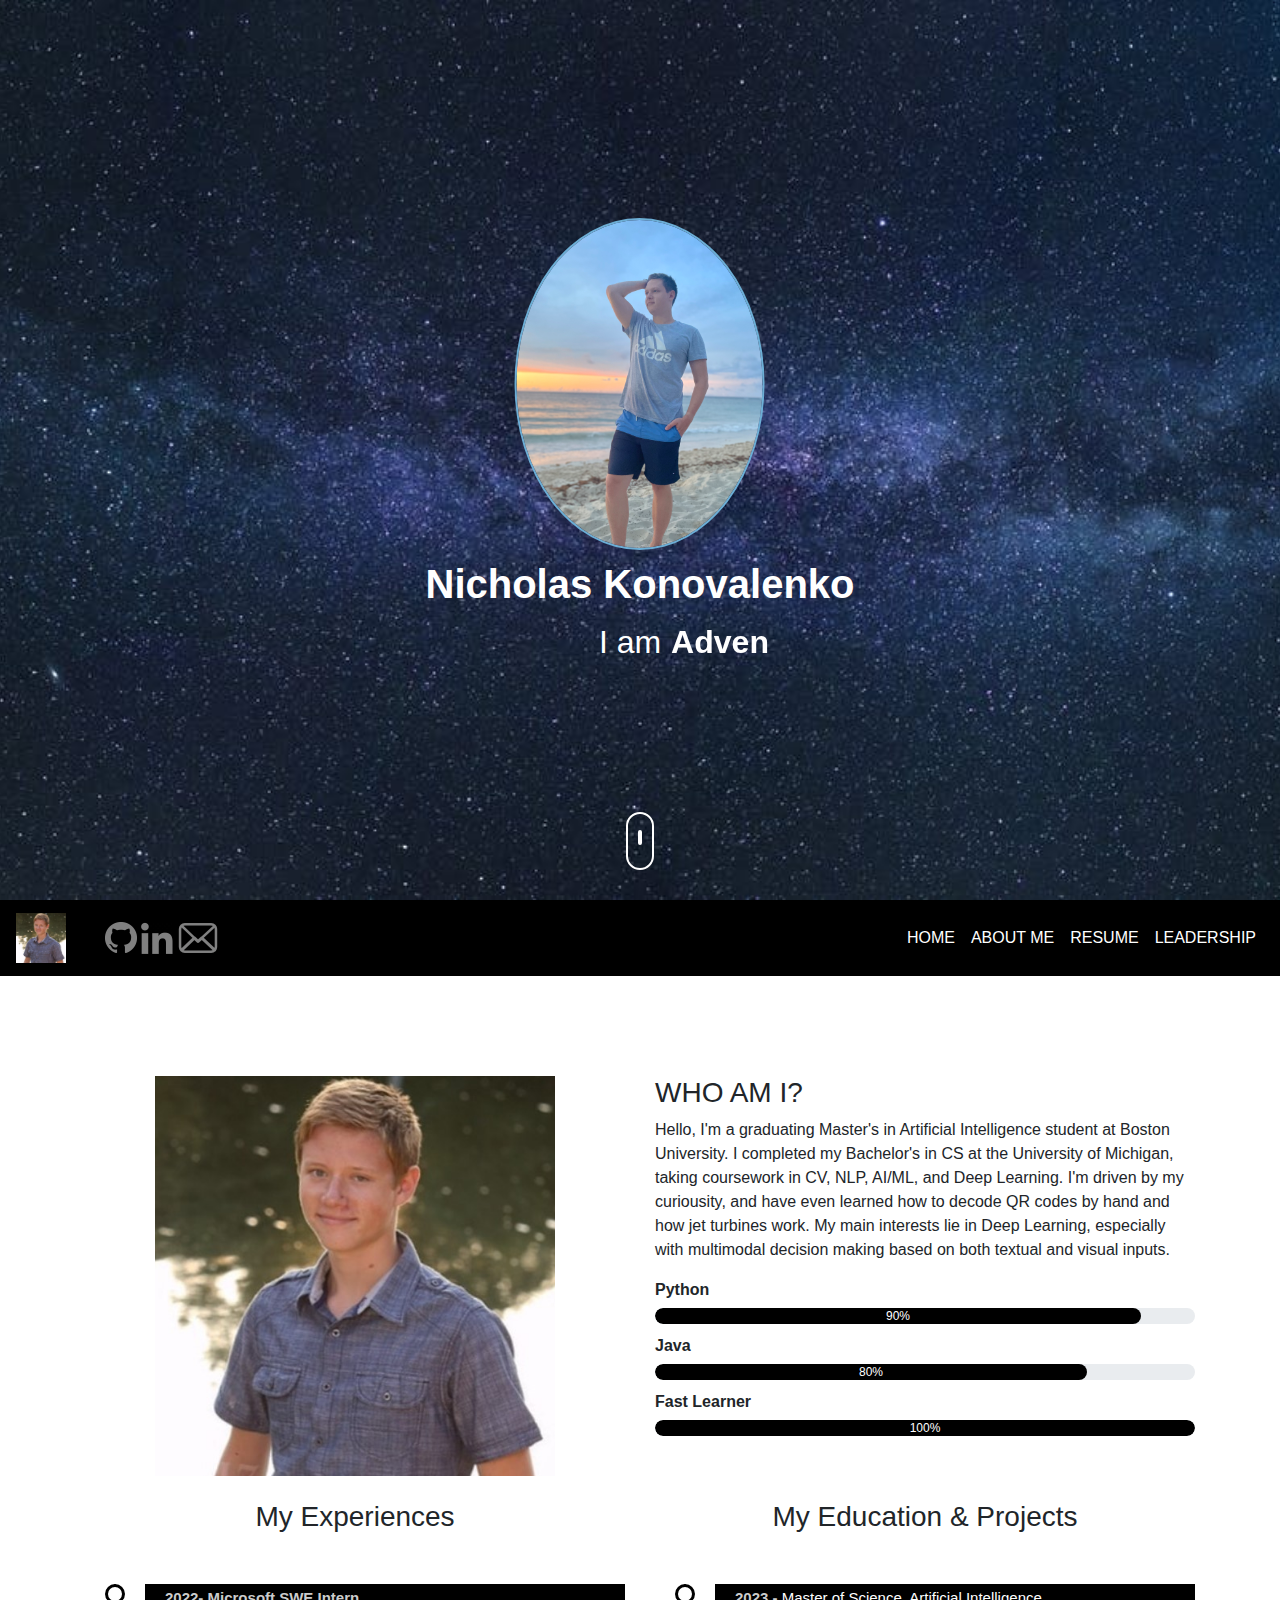
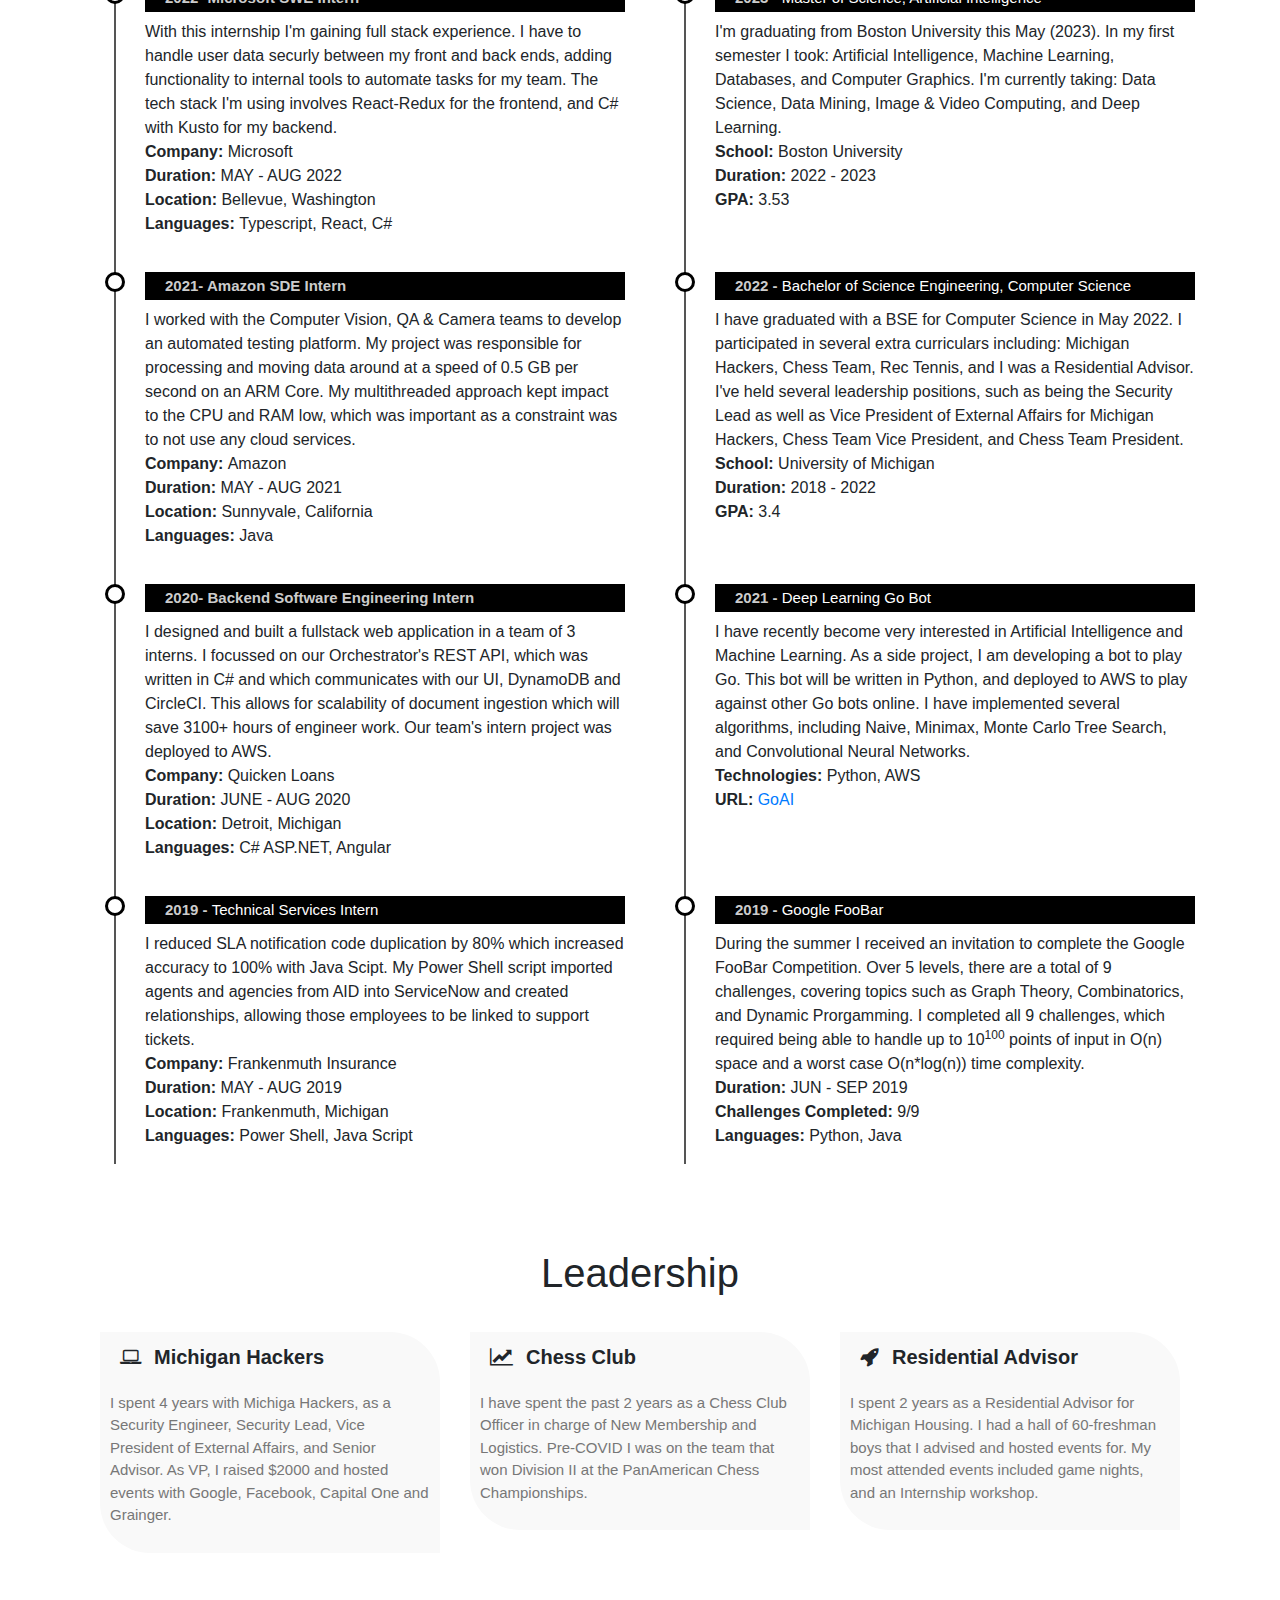
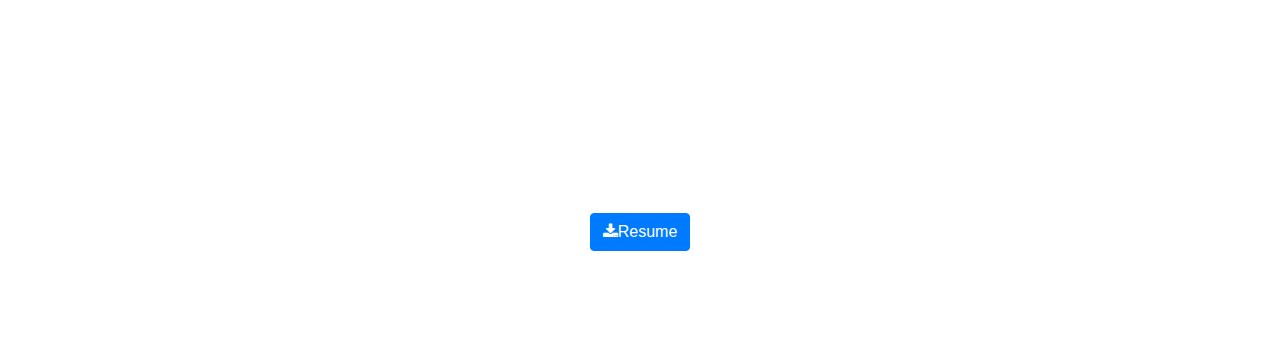
<file: index.html>
<!DOCTYPE html>
<html>
<head>
	<title>Nicholas Konovalenko</title>
	<!-- Link CSS Stylsheet -->
	<link rel="stylesheet" href="style.css">

	<!-- Link Bootstrap CSS -->
	<link rel="stylesheet" href="https://stackpath.bootstrapcdn.com/bootstrap/4.3.1/css/bootstrap.min.css" crossorigin="anonymous">

	<!-- Link JS, Popper.js, and jQuery -->
	<script src="https://code.jquery.com/jquery-3.3.1.slim.min.js"  crossorigin="anonymous"></script>

	<script src="https://cdnjs.cloudflare.com/ajax/libs/popper.js/1.14.7/umd/popper.min.js" crossorigin="anonymous"></script>

	<script src="https://stackpath.bootstrapcdn.com/bootstrap/4.3.1/js/bootstrap.min.js" crossorigin="anonymous"></script>

	<!-- Link Font Awesome stylesheet CDN -->
	<link rel="stylesheet" href="https://stackpath.bootstrapcdn.com/font-awesome/4.7.0/css/font-awesome.min.css">

	<!-- Meta-->
	<meta charset="UTF-8">
	<meta name="description" content="The portfolio site for Nicholas Konovalenko.">
	<meta name="keywords" content="Nicholas Konovalenko, Nicholas, Konovalenko, Nick, Kono, Nickono, NickKono, NKonovalenko">
	<meta name="author" content="Nicholas Konovalenko">
	<meta name="viewport" content="width=device-width, initial-scale=1.0">
</head>
<body>

<!-------------------- HEADER SECTION -------------------->
	<section id="header">
		<div class="container text-center">
			<div class="user-box">

				<!-------- EDIT THE LINK TO USER IMAGE HERE ----->
				<img src="img/header.JPEG">
				<h1>Nicholas Konovalenko</h1>
				<!--<p>Developer</p>--> <!--- This line will be deleted oncce the flipping text works --->
				<!--- 												This is a change that will add in flipping text descriptions-->
				<div class="text">
					<p>I am <p>
					<span class="word white"> Nerdy </span>
					<span class="word white"> Adventurous </span>
					<span class="word white"> Friendly </span>
					<span class="word white"> Innovative </span>	
					<span class="word white"> Curious </span>

					<script>
						var words = document.getElementsByClassName('word');
						var wordArray = [];
						var currentWord = 0;

						words[currentWord].style.opacity = 1;
						for (var i = 0; i < words.length; i++) {
						  splitLetters(words[i]);
						}

						function changeWord() {
						  var cw = wordArray[currentWord];
						  var nw = currentWord == words.length-1 ? wordArray[0] : wordArray[currentWord+1];
						  for (var i = 0; i < cw.length; i++) {
						    animateLetterOut(cw, i);
						  }
						  
						  for (var i = 0; i < nw.length; i++) {
						    nw[i].className = 'letter behind';
						    nw[0].parentElement.style.opacity = 1;
						    animateLetterIn(nw, i);
						  }
						  
						  currentWord = (currentWord == wordArray.length-1) ? 0 : currentWord+1;
						}

						function animateLetterOut(cw, i) {
						  setTimeout(function() {
								cw[i].className = 'letter out';
						  }, i*80);
						}

						function animateLetterIn(nw, i) {
						  setTimeout(function() {
								nw[i].className = 'letter in';
						  }, 340+(i*80));
						}

						function splitLetters(word) {
						  var content = word.innerHTML;
						  word.innerHTML = '';
						  var letters = [];
						  for (var i = 0; i < content.length; i++) {
						    var letter = document.createElement('span');
						    letter.className = 'letter';
						    letter.innerHTML = content.charAt(i);
						    word.appendChild(letter);
						    letters.push(letter);
						  }
						  
						  wordArray.push(letters);
						}

						changeWord();
						setInterval(changeWord, 4000);
					</script>
					<!----->
				</div>
			</div>
		</div>	

		<div class="scroll-btn">
			<div class="scroll-bar"><a href=""><span></span></a></div>
		</div>
	</section>


<section id="user-info">

<div class="nav-bar">
	<nav class="navbar navbar-expand-lg">
		<!--- Logo --->
	  <a class="navbar-brand" href="#">
	  	<img src="img/user.jpg">
	  </a>
		<!--- Vertical Bar -->
	  <div id="vert-bar"></div>	  

	  <div id="social-media">
		  <!--<a href="https://twitter.com/NKonovalenko">
			  <img class="social" src="img/social/twitter.png">
		  </a>-->
		  
		  <!--<a href="https://instagram.com/konic899">
			  <img class="social" src="img/social/instagram.png">
		  </a>-->
		  <a href="https://github.com/NKonovalenko">
			  <img class="social" src="img/social/github.png">
		  </a>

		  <a href="https://linkedin.com/in/NKonovalenko">
			  <img class="social" src="img/social/l_in.png">
			  <i class="fab fa-linkedin-in"></i>
		  </a>
		  
		  <a href="mailto:nkono@umich.edu">
			<img class="social" src="img/social/mail.png">
		  </a>

		 
	  </div>

	  <div class="collapse navbar-collapse" id="navbarSupportedContent">
	    <ul class="navbar-nav ml-auto">
	      <li class="nav-item">
	        <a class="nav-link" href="#header">HOME</a>
	      </li>
	      <li class="nav-item">
	        <a class="nav-link" href="#about">ABOUT ME</a>
	      </li>
	      <li class="nav-item">
	      	<a class="nav-link" href="#resume">RESUME</a>
	      </li>
	      <li class="nav-item">
	      	<a class="nav-link" href="#services">LEADERSHIP</a>
	      </li>
	    </ul>
	  </div>
	</nav>
</div>
	<!------------- USER INFO SECTION ------------->
	<div class="about container" id="about">
		<div class="row">
			<div class="col-md-6 text center">
				<img src="img/user.jpg" class="profile-img">
			</div>
			<div class="col-md-6">
				<h3>WHO AM I?</h3>
				<p>
					Hello, I'm a graduating Master's in Artificial Intelligence student at Boston University. I completed my Bachelor's in CS at the University of Michigan, taking coursework in CV, NLP, AI/ML, and Deep Learning. I'm driven by my curiousity, and have even learned how to decode QR codes by hand and how jet turbines work. My main interests lie in Deep Learning, especially with multimodal decision making based on both textual and visual inputs.
				</p>	
			<div class="skills-bar">
				<p>Python</p>
				<div class="progress">
					<div class="progress-bar" style="width: 90%">90%</div>
				</div>

				<p>Java</p>
				<div class="progress">
					<div class="progress-bar" style="width: 80%">80%</div>
				</div>

				<p>Fast Learner</p>
				<div class="progress">
					<div class="progress-bar" style="width: 100%">100%</div>
				</div>

			</div>	
		</div>
	</div><br>

	<!------------- RESUME SECTION ------------->
	<div class="resume" id="resume">
		<div class="containter">
			<div class="row">
				<div class="col-md-6">
					<h3 class="text-center">My Experiences</h3>
					<ul class="timeline">

						<li>
							<h4><span>2022- Microsoft SWE Intern</span></h4>
							<p>
								With this internship I'm gaining full stack experience. I have to handle user data securly between my front and back ends, adding functionality to internal tools to automate tasks for my team. The tech stack I'm using involves React-Redux for the frontend, and C# with Kusto for my backend. <br>
								<b>Company: </b> Microsoft<br>
								<b>Duration: </b> MAY - AUG 2022<br>
								<b>Location: </b> Bellevue, Washington<br>
								<b>Languages: </b> Typescript, React, C#<br>  
							</p>
						</li>

						<li>
							<h4><span>2021- Amazon SDE Intern</span></h4>
							<p>
								I worked with the Computer Vision, QA & Camera teams to develop an automated testing platform. My project was responsible for processing and moving data around at a speed of 0.5 GB per second on an ARM Core. My multithreaded approach kept impact to the CPU and RAM low, which was important as a constraint was to not use any cloud services. <br>
								<b>Company: </b> Amazon<br>
								<b>Duration: </b> MAY - AUG 2021<br>
								<b>Location: </b> Sunnyvale, California<br>
								<b>Languages: </b> Java<br>  
							</p>
						</li>

						<li>
						<h4><span>2020- Backend Software Engineering Intern</span></h4>
						<p>
							I designed and built a fullstack web application in a team of 3 interns. I focussed on our Orchestrator's REST API, which was written in C# and which communicates with our UI, DynamoDB and CircleCI. This allows for scalability of document ingestion which will save 3100+ hours of engineer work. Our team's intern project was deployed to AWS.<br>
							<b>Company: </b> Quicken Loans<br>
							<b>Duration: </b> JUNE - AUG 2020<br>
							<b>Location:</b> Detroit, Michigan<br>
							<b>Languages: </b> C# ASP.NET, Angular
						</p>
						</li>

						<li>
						<h4><span>2019 - </span> Technical Services Intern</h4>
						<p>
							I reduced SLA notification code duplication by 80% which increased accuracy to 100% with Java Scipt. My Power Shell script imported agents and agencies from AID into ServiceNow and created relationships, allowing those employees to be linked to support tickets.<br>
							<b>Company: </b>  Frankenmuth Insurance<br>
							<b>Duration: </b>  MAY - AUG 2019<br>
							<b>Location:</b>  Frankenmuth, Michigan<br>
							<b>Languages: </b> Power Shell, Java Script 
						</p>
						</li>

						</li>

					</ul>
				</div>

				<div class="col-md-6">
					<h3 class="text-center">My Education & Projects</h3>
					<ul class="timeline">
						<li>
						<h4><span>2023 - </span> Master of Science, Artificial Intelligence</h4>
						<p>
							I'm graduating from Boston University this May (2023). In my first semester I took: Artificial Intelligence, Machine Learning, Databases, and Computer Graphics. I'm currently taking: Data Science, Data Mining, Image & Video Computing, and Deep Learning.<br>
							<b>School:</b>  Boston University<br>
							<b>Duration: </b>  2022 - 2023<br>
							<b>GPA:</b>  3.53<br><br>
						</p>
						</li>

						<li>
						<h4><span>2022 - </span> Bachelor of Science Engineering, Computer Science</h4>
						<p>
							I have graduated with a BSE for Computer Science in May 2022. I participated in several extra curriculars including: Michigan Hackers, Chess Team, Rec Tennis, and I was a Residential Advisor. I've held several leadership positions, such as being the Security Lead as well as Vice President of External Affairs for Michigan Hackers, Chess Team Vice President, and Chess Team President.<br>
							<b>School:</b>  University of Michigan<br>
							<b>Duration: </b>  2018 - 2022<br>
							<b>GPA:</b>  3.4<br><br>
						</p>
						</li>

						<li>
						<h4><span>2021 - </span> Deep Learning Go Bot</h4>
						<p>
							I have recently become very interested in Artificial Intelligence and Machine Learning. As a side project, I am developing a bot to play Go. This bot will be written in Python, and deployed to AWS to play against other Go bots online. I have implemented several algorithms, including Naive, Minimax, Monte Carlo Tree Search, and Convolutional Neural Networks. <br>
							<b>Technologies:</b> Python, AWS <br>
							<b>URL:</b> 
								<a href="https://github.com/Nkonovalenko/GoAI">GoAI</a>
							<br><br><br>
						</p>
						</li>	
						
						<li>
						<h4><span>2019 - </span> Google FooBar</h4>
						<p>
							During the summer I received an invitation to complete the Google FooBar Competition. Over 5 levels, there are a total of 9 challenges, covering topics such as Graph Theory, Combinatorics, and Dynamic Prorgamming. I completed all 9 challenges, which required being able to handle up to 10<sup>100</sup> points of input in O(n) space and a worst case O(n*log(n)) time complexity.<br>
							<b>Duration: </b>JUN - SEP 2019<br>
							<b>Challenges Completed: </b> 9/9<br>
							<b>Languages: </b> Python, Java<br>
						</p>
						</li>

						
					</ul>
				</div>


			</div>
		</div>
	</div>

<!-------------------- Projects SECTION -------------------->
<div class="projects" id="projects">

	<div class="container">

	</div>

</div>

<!-------------------- Services SECTION -------------------->
<div class="services" id="services">
	<div class="container">
	
		<h1 class="text-center">Leadership</h1>

		<div class="row">

			<div class="col-md-4">
				<div class="services-box">
					<i class="fa fa-laptop"></i><span>Michigan Hackers</span>
					<p>I spent 4 years with Michiga Hackers, as a Security Engineer, Security Lead, Vice President of External Affairs, and Senior Advisor. As VP, I raised $2000 and hosted events with Google, Facebook, Capital One and Grainger.</p>
				</div>
			</div>

			<div class="col-md-4">
				<div class="services-box">
					<i class="fa fa-line-chart"></i><span>Chess Club</span>
					<p>I have spent the past 2 years as a Chess Club Officer in charge of New Membership and Logistics. Pre-COVID I was on the team that won Division II at the PanAmerican Chess Championships.</p>
				</div>
			</div>

			<div class="col-md-4">
				<div class="services-box">
					<i class="fa fa-rocket"></i><span>Residential Advisor</span>
					<p>I spent 2 years as a Residential Advisor for Michigan Housing. I had a hall of 60-freshman boys that I advised and hosted events for. My most attended events included game nights, and an Internship workshop.</p>
				</div>
			</div>


		</div>
	</div>
</div>


<!------------------- CONTACT ------------------->
<div class="contact" id="contact">
	<div class="container text-center">
			<h1>Contact Me</h1>
			<p class="text-center">
				Feel free to contact me to learn more about my projects!
				<br>Email nkono@umich.edu
			</p>

			<div class="row">
				<div class="col-md-6">
					<i class="fa fa-envelope"></i>
					<p>nkono@umich.edu</p>
				</div>
				<div class="col-md-6">
					<i class="fa fa-chrome"></i>
					<p>www.nickono.com</p>
				</div>	
			</div>

			<button type="button" class="btn btn-primary" onclick="window.open('Nicholas_Konovalenko.pdf')">
				<i class="fa fa-download"></i>Resume</button>

	</div>



<!------------------- FOOTER ------------------->

	<div class="footer text-center">
		<p>Website made by Nicholas Konovalenko using HTML and CSS. Hosted on Github Pages.</p>


	</div>


</div> 


</section>
</body>
</html>
</file>
<file: style.css>
@import url(https://fonts.googleapis.com/css?family=Open+Sans:600);
body
{
	margin: 0;
	padding: 0;
	font: sans-serif;

}

/*---------------- Header CSS ----------------*/
#header
{
	height: 100vh;
	background: linear-gradient(rgba(0,0,0,0),rgba(0,0,0,0)),url(img/background6.png);
	background-position: center;
	background-size: cover;
	background-attachment: fixed;
}

.user-box
{
	top: 50%;
	left: 50%;
	transform: translate(-50%, -50%);
	position: absolute;
	text-align: center;
}

.user-box img{
	width: 250px;
	
	border-radius: 50%;

	border: 2px solid #6caed5;
}

.user-box h1
{
	color: #fff;
	font-weight: bold;
	margin: 10px;
}

.user-box p{
	color:#fff;
}

.scroll-btn
{
	bottom: 30px;
	position: absolute;
	left: 50%;
	transform: translateX(-50%);
	border: 2px solid #fff;
	padding: 10px 10px 20px;
	border-radius: 30px;
}

.scroll-bar span
{
	border: 2px solid #fff;
	font-size: 10px;
	border-radius: 30px;
}

.scroll-bar
{
	animation: mover 1s infinite alternate;
}
@keyframes mover
{
	0%{transform: translateY(-8px);}
	100%{transform: translateY(10px);}
}

.text {
  display: inline-block;
  vertical-align: top;
  font-size: 32px;
  text-align: center;
}

.text p {
	margin-right: 10px;
}

p {
  display: inline-block;
  vertical-align: top;
  margin: 0;
}

.word {
  position: absolute;
  width: 220px;
  font-weight: bold;
  opacity: 0;
}

.letter {
  display: inline-block;
  position: relative;
  float: left;
  transform: translateZ(25px);
  transform-origin: 50% 50% 25px;
}

.letter.out {
  transform: rotateX(90deg);
  transition: transform 0.32s cubic-bezier(0.55, 0.055, 0.675, 0.19);
}

.letter.behind {
  transform: rotateX(-90deg);
}

.letter.in {
  transform: rotateX(0deg);
  transition: transform 0.38s cubic-bezier(0.175, 0.885, 0.32, 1.275);
}

.belize {
  color: #2980b9;
}

.white {
  color: white;
}
/*---------------- About CSS ----------------*/
.about
{
	padding-top: 100px;
	padding-bottom: 50px;
}

.profile-img
{
	height: 400px;	
}

.nav-bar
{
	top: 0;
	position: sticky;
	z-index: 2;
}

.navbar
{
	background-color: #000;
}

.navbar-brand img
{
	height: 50px;
}

.nav-bar .fa-bars
{
	font-size: 35px;
	color: #fff;
}

.navbar-toggler
{
	outline: none !important;
}

.navbar-nav
{
	float: right;
	text-align: right;
}

.nav-link
{
	color: #fff !important;
}

.social-media
{
	display: block;
	width: auto;
	height: 20px;
	margin-top: -5px;
	display: flex;
	align-items: center;
	justify-content: flex-start;
	flex-wrap: wrap;
	margin-left: 1px;
}

.social-media > a 
{
	height: 100%;
	width: auto;
	margin-left: 5px;
	margin-right: 5px;
}

.social
{
	height: 100%;
	width: auto;
	opacity: 0.5;
	transition: opacity 0.25s;
}

.social:hover
{
	opacity: 1;
}

#vert-bar
{
	margin-left: 10px;
	margin-right: 10px;
	height: 50px;
	width: 3px;
	background-color: rgba(255, 255, 255, 0.)5;
}

.skills-bar p
{
	margin-bottom: 6px;
	font-weight: 600;
}

.progress
{
	border-radius: 16px !important;
	margin-bottom: 10px;
}

.progress-bar
{
	border-radius: 16px;
	background: #000 !important;
}

}

/*---------------- Resume CSS ----------------*/

.resume
{
	padding-top: 50px;
	padding-bottom: 30px;
	background: #f9f9f9;
}

.resume h3
{
	margin-bottom: 50px;
}

.timeline
{
	list-style-type: none;
	position: relative;
}

.timeline:before
{
	content: '';
	background: #555;
	display: inline-block;
	position: absolute;
	left: 29px;
	width: 2px;
	height: 100%;
	z-index: 1;
}

.timeline li
{
	margin-top: 20px;
	margin-bottom: 20px;
	margin-left: 20px;
	background: #fff;
}

.timeline li h4
{
	background-color: #000;
	padding: 5px 0 5px 20px;
	column-rule-color: #fff;
	font-size: 15px;
	color: #fff;
}

.timeline li h4 span
{
	font-weight: bold;
	color: #ccc;	
}

.timeline li:before
{
	content: '';
	background: #fff;
	display: inline-block;
	position: absolute;
	border-radius: 50%;
	border: 3px solid #000;
	left: 20px;
	width: 20px;
	height: 20px;
	z-index: 1;
}

/*---------------- Services CSS ----------------*/
.services
{
	padding-top: 50px;
	padding-bottom: 50px;
}

.services h1
{
	margin-top: 15px;
	margin-bottom: 15px;
}

.services-box
{
	background: #f9f9f9;
	padding: 10px;
	margin-top: 20px;
	border-top-right-radius: 50px;
	border-bottom-left-radius: 50px;
}

.services-box .fa
{
	margin: 0 10px;
	font-size: 20px;
}

.services-box span
{
	margin: 3px;
	font-size: 20px;
	font-weight: bold;
}

.services-box p
{
	font-size: 15px;
	margin-top: 20px;
	color: #777;
}

.services-box:hover
{
	background: #000;
	color: #fff;
	border-top-right-radius: 0;
	border-bottom-left-radius: 0;
	border-top-left-radius: 50px;
	border-bottom-right-radius: 50px;
}

.services-box:hover p
{
	color: #fff;
}


/*---------------- Contact CSS ----------------*/

.contact
{
	padding-top: 50px;
	background:	 linear-gradient(rgba(50,100,50,0), rgba(100,50,50,0)), url(img/background6.png);
	background-position: center;
	background-size: cover;
	background-attachment: fixed;	
	color: #fff;
}
</file>
